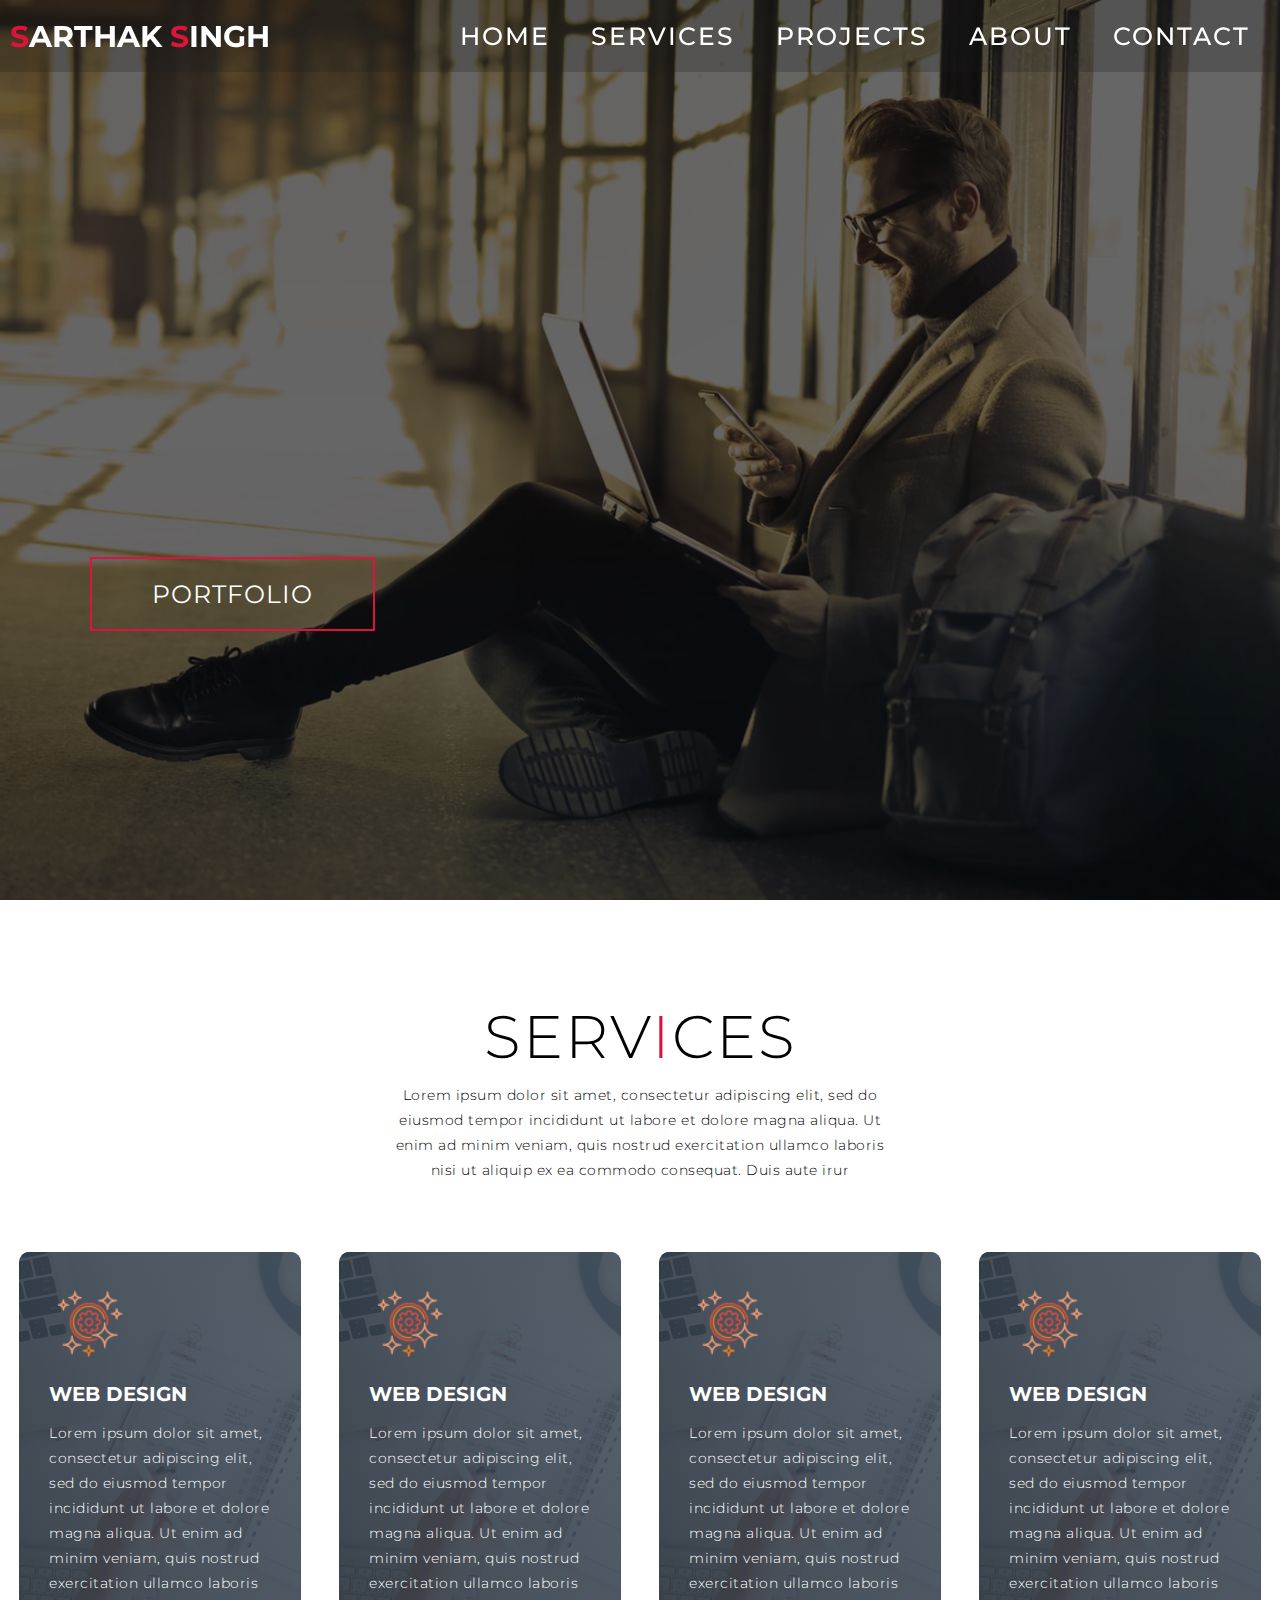
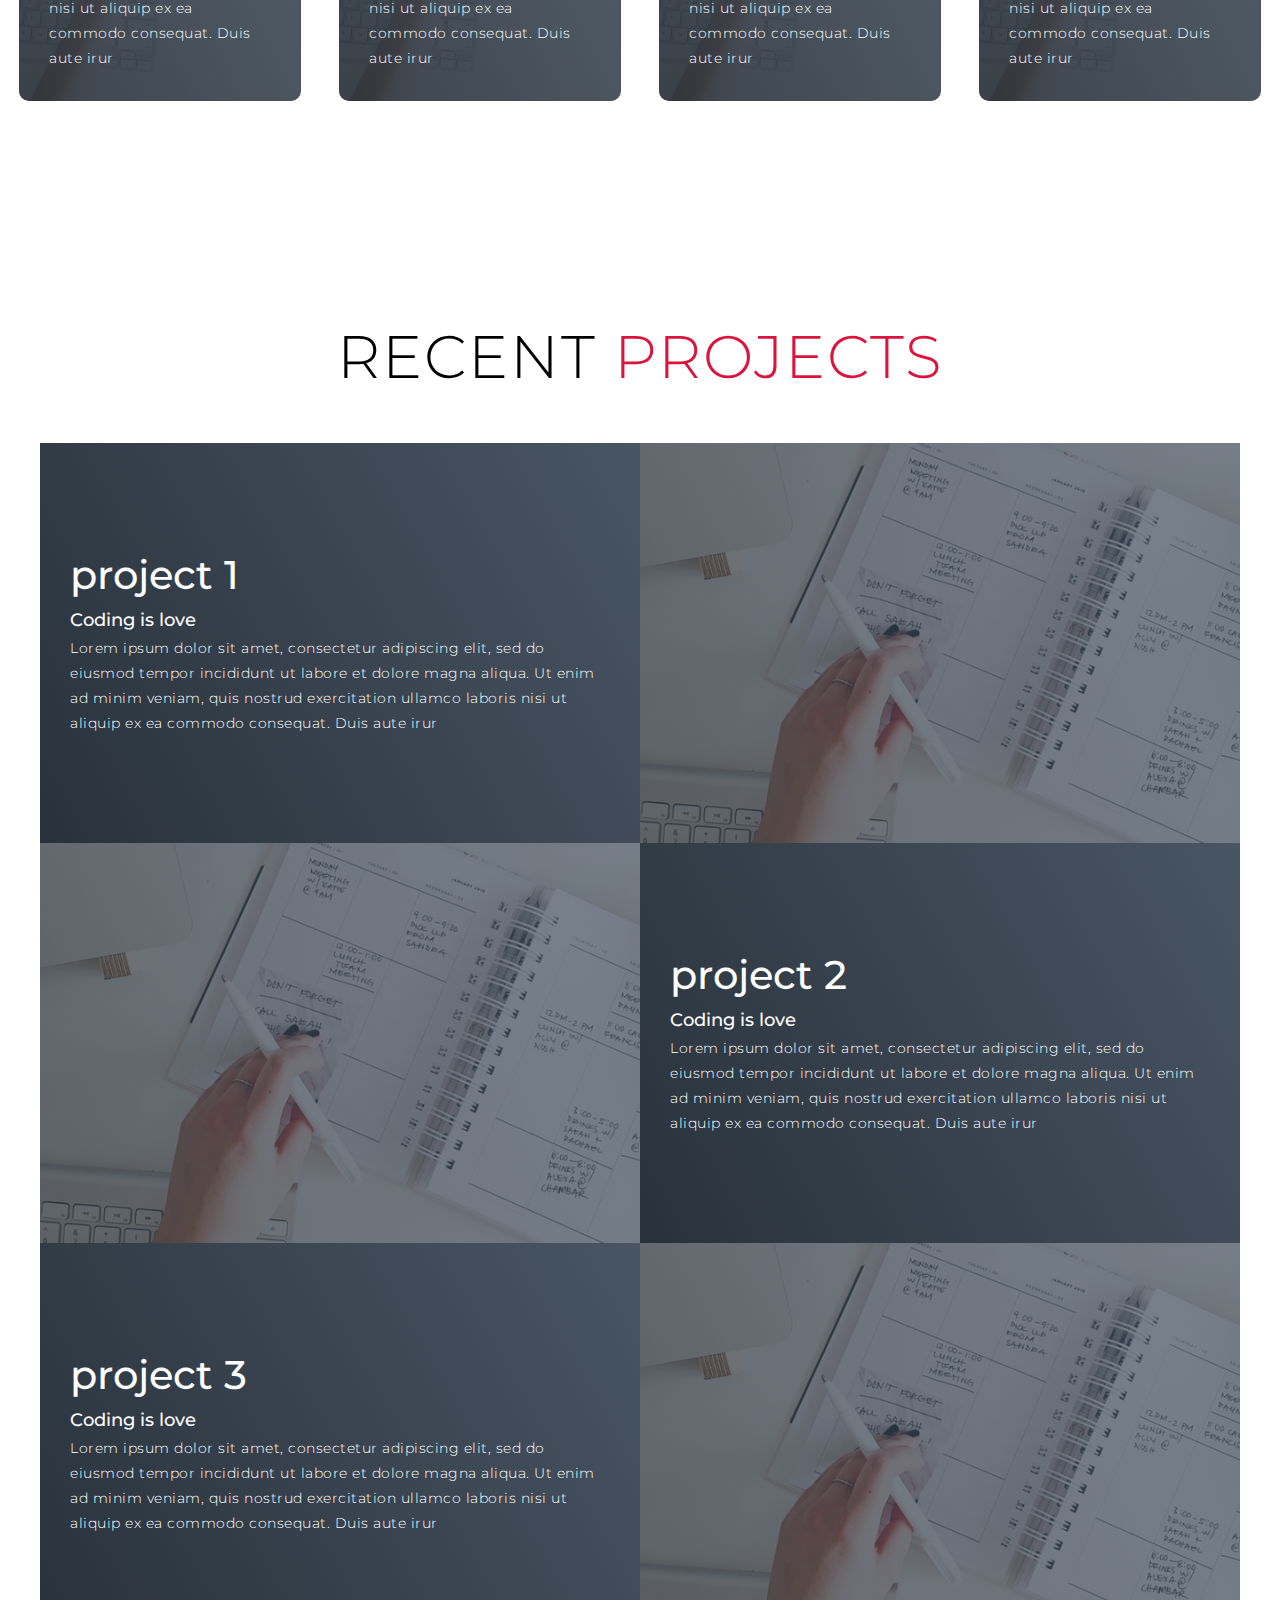
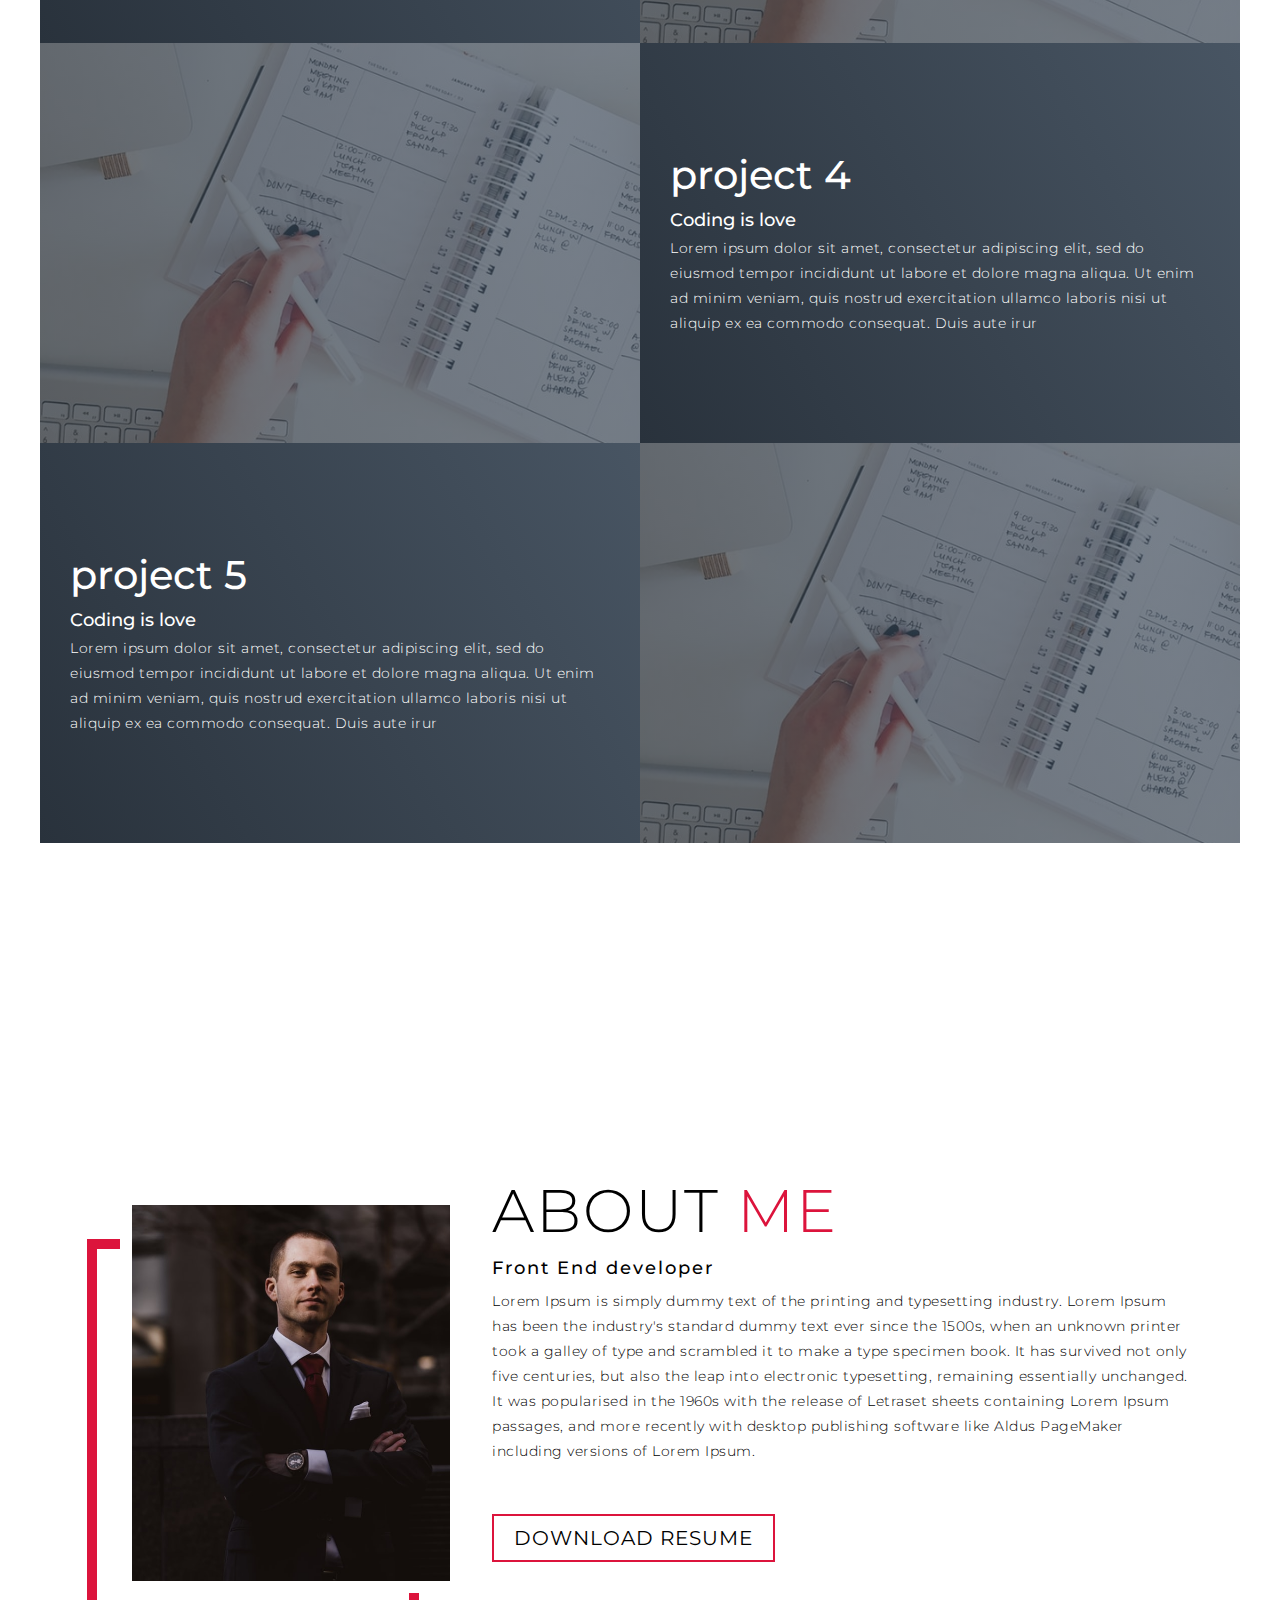
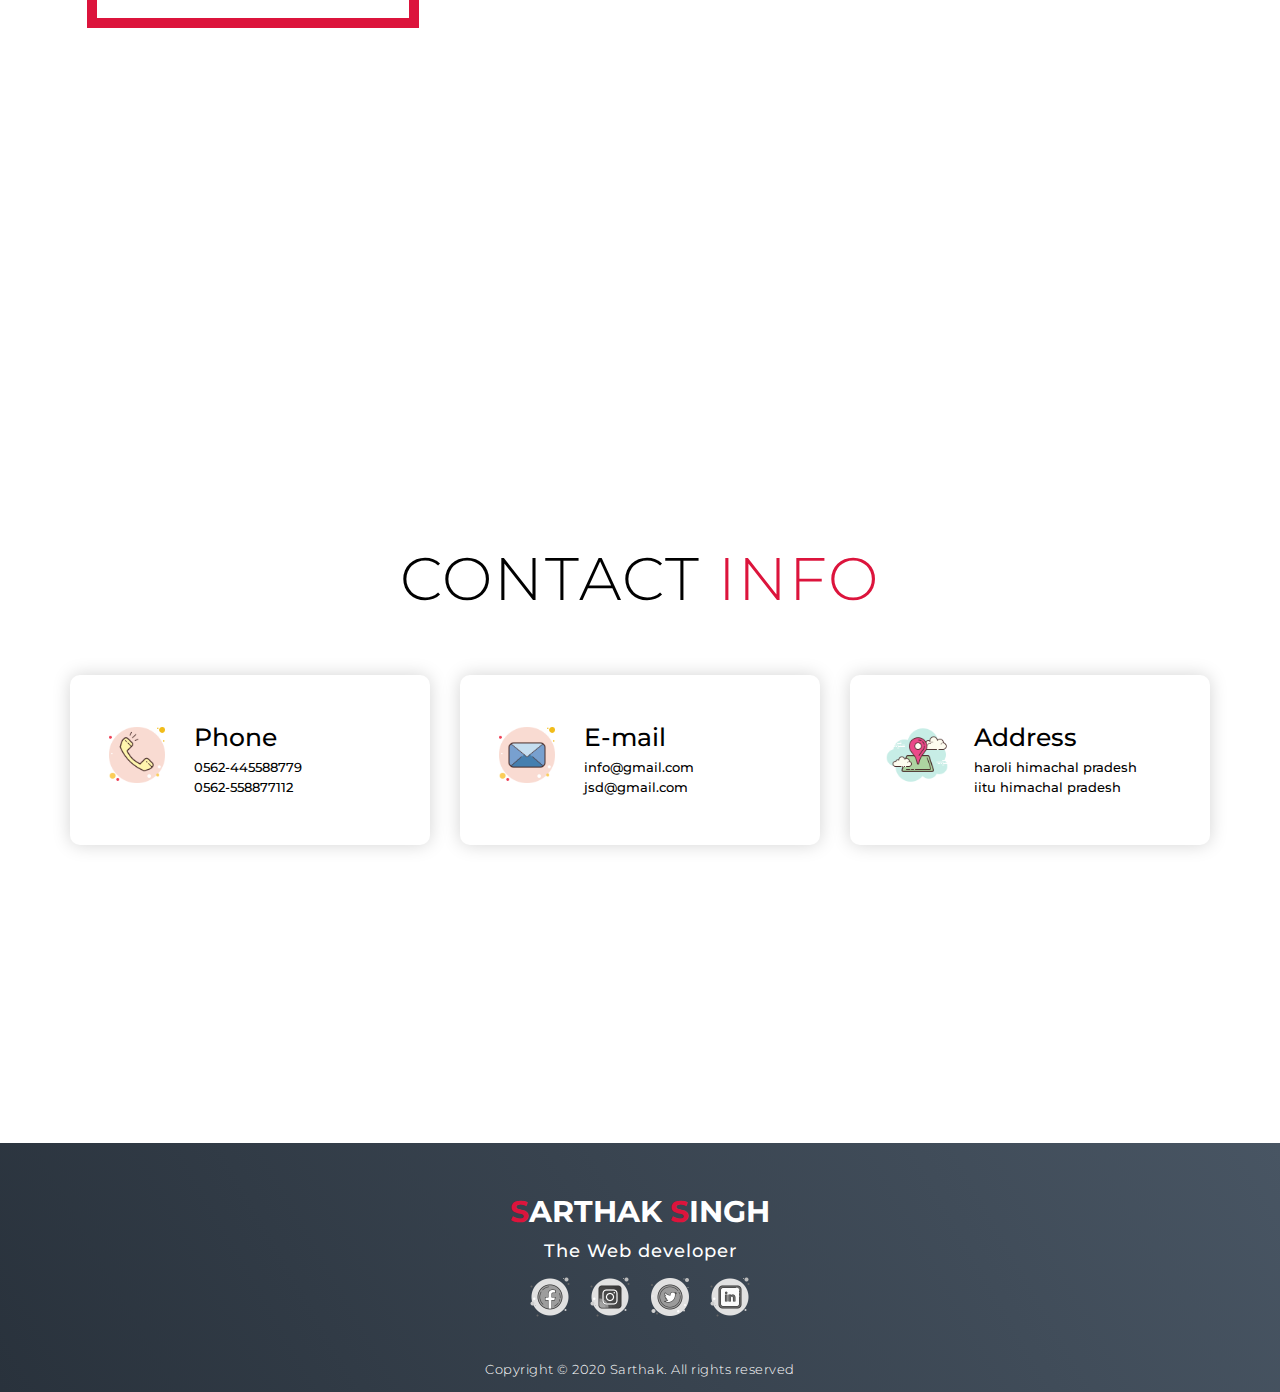
<file: index.html>
<!DOCTYPE html>
<html lang="en">

<head>
    <meta charset="UTF-8">
    <meta http-equiv="X-UA-Compatible" content="IE=edge">
    <meta name="viewport" content="width=device-width, initial-scale=1.0">
    <link rel="stylesheet" href="style.css">
    <title>My website</title>
</head>

<body>
    <!-- header -->
    <section id="header">
        <div class="header container">
            <div class="nav-bar">
                <div class="brand">
                    <a href="#hero"><h1><span>S</span>arthak <span>S</span>ingh</h1></a>
                </div>
                <div class="nav-list">
                    <div class="hamburger"><div class="bar"></div></div>
                    <ul>
                        <li><a href="#hero" data-after="Home">Home</a></li>
                        <li><a href="#services" data-after="Services">Services</a></li>
                        <li><a href="#projects" data-after="Projects">Projects</a></li>
                        <li><a href="#about" data-after="About">About</a></li>
                        <li><a href="#contact" data-after="Contact">Contact</a></li>
                    </ul>
                </div>
            </div>
        </div>
    </section>
    
     
    <!-- end header -->

    <!-- start hero section -->
    <section id="hero">
        <div class="hero container">
            <div>
                <h1>Hello, <span></span></h1>
                <h1>My Name is <span></span></h1>
                <h1>Sarthak <span></span></h1>
                <a href="#projects" type="button" class="cta">Portfolio</a>
            </div>
        </div>
    </section>

    <!-- end hero section -->

    <!-- service section -->
    <section id="services">
        <div class="services container">
            <div class="service-top">
                <h1 class="section-title">serv<span>i</span>ces</h1>
                <p>Lorem ipsum dolor sit amet, consectetur adipiscing elit, sed do eiusmod tempor incididunt ut labore
                    et dolore magna aliqua. Ut enim ad minim veniam, quis nostrud exercitation ullamco laboris nisi ut
                    aliquip ex ea commodo consequat. Duis aute irur</p>
            </div>
            <div class="service-bottom">
                <div class="service-item">
                    <div class="icon"><img src="image/icons8-tips-&-tricks-64.png" /></div>

                    <h2>Web Design</h2>
                    <p>Lorem ipsum dolor sit amet, consectetur adipiscing elit, sed do eiusmod tempor incididunt ut
                        labore
                        et dolore magna aliqua. Ut enim ad minim veniam, quis nostrud exercitation ullamco laboris nisi
                        ut
                        aliquip ex ea commodo consequat. Duis aute irur</p>
                </div>
                <div class="service-item">
                    <div class="icon"><img src="image/icons8-tips-&-tricks-64.png" /></div>

                    <h2>Web Design</h2>
                    <p>Lorem ipsum dolor sit amet, consectetur adipiscing elit, sed do eiusmod tempor incididunt ut
                        labore
                        et dolore magna aliqua. Ut enim ad minim veniam, quis nostrud exercitation ullamco laboris nisi
                        ut
                        aliquip ex ea commodo consequat. Duis aute irur</p>
                </div>

                <div class="service-item">
                    <div class="icon"><img src="image/icons8-tips-&-tricks-64.png" /></div>

                    <h2>Web Design</h2>
                    <p>Lorem ipsum dolor sit amet, consectetur adipiscing elit, sed do eiusmod tempor incididunt ut
                        labore
                        et dolore magna aliqua. Ut enim ad minim veniam, quis nostrud exercitation ullamco laboris nisi
                        ut
                        aliquip ex ea commodo consequat. Duis aute irur</p>



                </div>
                <div class="service-item">
                    <div class="icon"><img src="image/icons8-tips-&-tricks-64.png" /></div>

                    <h2>Web Design</h2>
                    <p>Lorem ipsum dolor sit amet, consectetur adipiscing elit, sed do eiusmod tempor incididunt ut
                        labore
                        et dolore magna aliqua. Ut enim ad minim veniam, quis nostrud exercitation ullamco laboris nisi
                        ut
                        aliquip ex ea commodo consequat. Duis aute irur</p>
                </div>


            </div>
    </section>
    <!-- end service section -->

    <!-- project section -->
    <section id="projects">
        <div class="project container">
            <div class="projects-header">
                <h1 class="section-title">Recent <span>Projects</span></h1>
            </div>
            <div class="all-projects">
                <div class="project-item">
                    <div class="project-info">
                        <h1> project 1</h1>
                        <h2>Coding is love</h2>
                        <p>
                            Lorem ipsum dolor sit amet, consectetur adipiscing elit, sed do eiusmod tempor incididunt ut
                            labore
                            et dolore magna aliqua. Ut enim ad minim veniam, quis nostrud exercitation ullamco laboris
                            nisi
                            ut
                            aliquip ex ea commodo consequat. Duis aute irur
                        </p>
                    </div>
                    <div class="project-img">
                        <img src="image/image1.png" alt="img">
                    </div>
                </div>
                <div class="project-item">
                    <div class="project-info">
                        <h1> project 2</h1>
                        <h2>Coding is love</h2>
                        <p>
                            Lorem ipsum dolor sit amet, consectetur adipiscing elit, sed do eiusmod tempor incididunt ut
                            labore
                            et dolore magna aliqua. Ut enim ad minim veniam, quis nostrud exercitation ullamco laboris
                            nisi
                            ut
                            aliquip ex ea commodo consequat. Duis aute irur
                        </p>
                    </div>
                    <div class="project-img">
                        <img src="image/image1.png" alt="img">
                    </div>
                </div>
                <div class="project-item">
                    <div class="project-info">
                        <h1> project 3</h1>
                        <h2>Coding is love</h2>
                        <p>
                            Lorem ipsum dolor sit amet, consectetur adipiscing elit, sed do eiusmod tempor incididunt ut
                            labore
                            et dolore magna aliqua. Ut enim ad minim veniam, quis nostrud exercitation ullamco laboris
                            nisi
                            ut
                            aliquip ex ea commodo consequat. Duis aute irur
                        </p>
                    </div>
                    <div class="project-img">
                        <img src="image/image1.png" alt="img">
                    </div>
                </div>
                <div class="project-item">
                    <div class="project-info">
                        <h1> project 4</h1>
                        <h2>Coding is love</h2>
                        <p>
                            Lorem ipsum dolor sit amet, consectetur adipiscing elit, sed do eiusmod tempor incididunt ut
                            labore
                            et dolore magna aliqua. Ut enim ad minim veniam, quis nostrud exercitation ullamco laboris
                            nisi
                            ut
                            aliquip ex ea commodo consequat. Duis aute irur
                        </p>
                    </div>
                    <div class="project-img">
                        <img src="image/image1.png" alt="img">
                    </div>
                </div>
                <div class="project-item">
                    <div class="project-info">
                        <h1> project 5</h1>
                        <h2>Coding is love</h2>
                        <p>
                            Lorem ipsum dolor sit amet, consectetur adipiscing elit, sed do eiusmod tempor incididunt ut
                            labore
                            et dolore magna aliqua. Ut enim ad minim veniam, quis nostrud exercitation ullamco laboris
                            nisi
                            ut
                            aliquip ex ea commodo consequat. Duis aute irur
                        </p>
                    </div>
                    <div class="project-img">
                        <img src="image/image1.png" alt="img">
                    </div>
                </div>
            </div>
        </div>
    </section>
    <!-- end project section -->

    <!-- about section -->
    <section id="about">
        <div class="about container">
            <div class="col-left">
                <div class="about-img">
                    <img src="image/img-2.png" alt="img">
                </div>
            </div>
            <div class="col-right">
                <h1 class="section-title">About <span>me</span></h1>
                <h2>Front End developer</h2>
                <p>Lorem Ipsum is simply dummy text of the printing and typesetting industry. Lorem Ipsum has been the
                    industry's standard dummy text ever since the 1500s, when an unknown printer took a galley of type
                    and scrambled it to make a type specimen book. It has survived not only five centuries, but also the
                    leap into electronic typesetting, remaining essentially unchanged. It was popularised in the 1960s
                    with the release of Letraset sheets containing Lorem Ipsum passages, and more recently with desktop
                    publishing software like Aldus PageMaker including versions of Lorem Ipsum.</p>
                    <a href="#" class="cta">Download Resume</a>
            </div>
        </div>

    </section>

    <!-- end about section -->

    <!-- contact section -->
    <section id="contact">
        <div class="contact container">
            <div><h1 class="section-title">contact <span>info</span></h1></div>
            <div class="contact-items">
                <div class="contact-item">
                    <div class="icon"> <img src="image/icons8-phone-100.png" alt=""></div>
                    <div class="contact-info">
                        <h1>Phone</h1>
                        <h2>0562-445588779</h2>
                        <h2>0562-558877112</h2>
                    </div>
                </div>
                <div class="contact-item">
                    <div class="icon"> <img src="image/icons8-mail-100.png" alt=""></div>
                    <div class="contact-info">
                        <h1>E-mail</h1>
                        <h2>info@gmail.com</h2>
                        <h2>jsd@gmail.com</h2>
                    </div>
                </div>
                <div class="contact-item">
                    <div class="icon"> <img src="image/icons8-address-100.png" alt=""></div>
                    <div class="contact-info">
                        <h1>Address</h1>
                        <h2>haroli himachal pradesh</h2>
                        <h2>iitu himachal pradesh</h2>
                    </div>
                </div>
            </div>
        </div>
    </section>
    <!-- end contact section -->

    <!-- footer -->
    <section id="footer">
        <div class="footer container">
            <div class="brand"><h1><span>S</span>arthak <span>S</span>ingh</h1></div>
            <h2>The Web developer</h2>
            <div class="social-icon">
                <div class="social-item">
                    <a href="#"><img src="image/icons8-facebook-100.png" alt="fb"></a>
                </div>
                <div class="social-item">
                    <a href="#"><img src="image/icons8-instagram-100.png" alt="instagram"></a>
                </div>
                <div class="social-item">
                    <a href="#"><img src="image/icons8-twitter-circled-100.png" alt="twitter"></a>
                </div>
                <div class="social-item">
                    <a href="#"><img src="image/icons8-linkedin-100.png" alt="linkedin"></a>
                </div>
            </div>

            <p>Copyright © 2020 Sarthak. All rights reserved</p>

        </div>
    </section>
    <!-- end footer -->
    <script src="app.js"></script>

</body>

</html>
</file>
<file: style.css>
@import url('https://fonts.googleapis.com/css2?family=Montserrat:wght@300;400;700&display=swap');

* {
    padding: 0;
    margin: 0;
    box-sizing: border-box;
}

html {
    font-size: 10px;
    font-family: 'montserrat', sans-serif;
    scroll-behavior: smooth;
}

a {
    text-decoration: none;
}

.container {
    min-height: 100vh;
    width: 100%;
    display: flex;
    align-items: center;
    justify-content: center;
}

img {
    height: 100%;
    width: 100%;
    object-fit: cover;
}

p {
    color: black;
    font-size: 1.4rem;
    margin-top: 5px;
    line-height: 2.5rem;
    font-weight: 300;
    letter-spacing: .05rem;
}

.section-title {
    font-size: 4rem;
    font-weight: 300;
    color: black;
    margin-bottom: 10px;
    text-transform: uppercase;
    letter-spacing: .2rem;
    text-align: center;
}

.section-title span {
    color: crimson;
}

.cta {
    display: inline-block;
    padding: 10px 30px;
    color: white;
    background-color: transparent;
    border: 2px solid crimson;
    font-size: 2rem;
    text-transform: uppercase;
    letter-spacing: .1rem;
    margin-top: 30px;
    transition: .3s ease;
    transition-property: background-color, color;
}

.cta:hover {
    color: white;
    background-color: crimson;
}

.brand h1 {
    font-size: 3rem;
    text-transform: uppercase;
    color: white;
}

.brand h1 span {
    color: crimson;
}

/* header */
#header {
    position: fixed;
    z-index: 1000;
    left: 0;
    top: 0;
    width: 100vw;
    height: auto;
}

#header .header {
    min-height: 8vh;
    background-color: rgba(31, 30, 30, 0.24);
    transition: 0.3s ease background-color;
}

#header .nav-bar {
    display: flex;
    align-items: center;
    justify-content: space-between;
    width: 100%;
    height: 100%;
    max-width: 1300px;
    padding: 0 10px;
}

#header .nav-list ul {
    list-style: none;
    position: absolute;
    background-color: rgba(31, 30, 30);
    width: 100vw;
    height: 100vh;
    left: 100%;
    top: 0;
    display: flex;
    flex-direction: column;
    justify-content: center;
    align-items: center;
    z-index: 1;
    overflow: hidden;
    transition: 0.5s ease left;
}

#header .nav-list ul.active {
    left: 0;
}

#header .nav-list ul a {
    font-size: 2.5rem;
    font-weight: 500;
    letter-spacing: .2rem;
    text-decoration: none;
    color: white;
    text-transform: uppercase;
    padding: 20px;
    display: block;
}

#header .nav-list ul a::after {
    content: attr(data-after);
    position: absolute;
    top: 50%;
    left: 50%;
    transform: translate(-50%, -50%) scale(0);
    color: rgba(240, 248, 255, 0.021);
    font-size: 13rem;
    letter-spacing: 50px;
    z-index: -1;
    transition: 0.3s ease letter-spacing;
}

#header .nav-list ul li:hover a::after {
    transform: translate(-50%, -50%) scale(1);
    letter-spacing: initial;
}

#header .nav-list ul li:hover a {
    color: crimson;
}

#header .hamburger {
    height: 60px;
    width: 60px;
    display: inline-block;
    border: 3px solid white;
    border-radius: 50%;
    position: relative;
    display: flex;
    align-items: center;
    justify-content: center;
    z-index: 100;
    cursor: pointer;
    transform: scale(0.8);
    margin-right: 20px;
}

#header .hamburger:after {
    position: absolute;
    content: '';
    height: 100%;
    width: 100%;
    border-radius: 50%;
    border: 3px solid white;
    animation: hamburger_puls 1s ease infinite;
}

#header .hamburger .bar {
    height: 2px;
    width: 30px;
    position: relative;
    background-color: white;
    z-index: -1;
}

#header .hamburger .bar::after,
#header .hamburger .bar::before {
    content: '';
    position: absolute;
    height: 100%;
    width: 100%;
    left: 0;
    background-color: white;
    transition: .3s ease;
    transition-property: top, bottom;
}

#header .hamburger .bar::after {
    top: 8px;
}

#header .hamburger .bar::before {
    bottom: 8px;
}

#header .hamburger.active .bar::before {
    bottom: 0;
}

#header .hamburger.active .bar::after {
    top: 0;
}

/* end header */

/* hero section */
#hero {
    background-image: url(image/hero-bg.png);
    background-size: cover;
    background-position: top center;
    position: relative;
    z-index: 1;
}

#hero::after {
    content: '';
    position: absolute;
    left: 0;
    top: 0;
    height: 100%;
    width: 100%;
    background-color: black;
    opacity: .6;
    z-index: -1;
}

#hero .hero {
    max-width: 1200px;
    margin: 0 auto;
    padding: 0 50px;
    justify-content: flex-start;
}

#hero h1 {
    display: block;
    width: fit-content;
    font-size: 4rem;
    position: relative;
    color: transparent;
    animation: text_reveal 1s ease forwards;
    animation-delay: 1.5s;
}

#hero h1:nth-child(1) {
    animation-delay: 1s;
}

#hero h1:nth-child(2) {
    animation-delay: 2s;
}

#hero h1:nth-child(3) {
    animation: text_reveal_name 0.5s ease forwards;
    animation-delay: 3s;
}

#hero h1 span {
    position: absolute;
    top: 0;
    left: 0;
    height: 100%;
    width: 0;
    background-color: crimson;
    animation: text_reveal_box 1s ease;
    animation-delay: 0.33s;
}

#hero h1:nth-child(1) span {
    animation-delay: 0.5s;
}

#hero h1:nth-child(2) span {
    animation-delay: 1.5s;
}

#hero h1:nth-child(3) span {
    animation-delay: 2.5s;
}

/* end hero section */

/* services section */
#services .services {
    flex-direction: column;
    text-align: center;
    max-width: 1500px;
    margin: 0 auto;
    padding: 100px 0;
}

#services .service-top {
    max-width: 500px;
    margin: 0 auto;
}

#services .section-title {
    font-size: 6rem;
    font-weight: 300;
    color: black;
    margin-bottom: 10px;
    text-transform: uppercase;
    letter-spacing: .2rem;
    text-align: center;
}

#services .section-title span {
    color: crimson;
}


#services .service-bottom {
    display: flex;
    align-items: center;
    justify-content: center;
    flex-wrap: wrap;
    margin-top: 50px;
}

#services .service-item {
    flex-basis: 80%;
    display: flex;
    align-items: flex-start;
    justify-content: center;
    flex-direction: column;
    padding: 30px;
    border-radius: 10px;
    background-image: url(image/image1.png);
    background-size: cover;
    margin: 10px 5%;
    position: relative;
    z-index: 1;
    overflow: hidden;
}

#services .service-item::after {
    content: '';
    position: absolute;
    left: 0;
    top: 0;
    height: 100%;
    width: 100%;
    background-image: linear-gradient(60deg, #29323c 0%, #485563 100%);
    opacity: 0.9;
    z-index: -1;
}

#services .service-bottom .icon {
    height: 80px;
    width: 80px;
    margin-bottom: 20px;
}

#services .service-item h2 {
    font-size: 2rem;
    color: white;
    margin-bottom: 10px;
    text-transform: uppercase;
}

#services .service-item p {
    color: white;
    text-align: left;
}


/* services section ends */

/* project section */
#projects .project {
    flex-direction: column;
    max-width: 1200px;
    margin: 0 auto;
    padding: 100px 0;
}

#projects .projects-header h1 {
    margin-bottom: 50px;

}

#projects .all-projects {
    display: flex;
    align-items: center;
    justify-content: center;
    flex-direction: column;
}

#projects .project-item {
    display: flex;
    align-items: center;
    justify-content: center;
    flex-direction: column;
    width: 80%;
    margin: 20px auto;
    overflow: hidden;
    border-radius: 10px;
}

#projects .project-info {
    padding: 30px;
    flex-basis: 50%;
    height: 100%;
    display: flex;
    align-items: flex-start;
    justify-content: center;
    flex-direction: column;
    background-image: linear-gradient(60deg, #29323c 0%, #485563 100%);
    color: white;
}

#projects .project-info h1 {
    font-size: 4rem;
    font-weight: 500;
}

#projects .project-info h2 {
    font-size: 1.8rem;
    font-weight: 500;
    margin-top: 10px;
}

#projects .project-info p {
    color: white;
}

#projects .project-img {
    flex-basis: 50%;
    height: 300px;
    overflow: hidden;
    position: relative;
}

#projects .project-img::after {
    content: '';
    position: absolute;
    left: 0;
    top: 0;
    height: 100%;
    width: 100%;
    background-image: linear-gradient(60deg, #29323c 0%, #485563 100%);
    opacity: 0.7;
}

#projects .project-img img {
    transition: .3s ease transform;
}

#projects .project-item:hover .project-img img {
    transform: scale(1.1);
}

/* end project section */

/* about section */
#about .about {
    flex-direction: column-reverse;
    text-align: center;
    max-width: 1200px;
    margin: 0 auto;
    padding: 100px 20px;
}

#about .col-left {
    width: 250px;
    height: 360px;
}

#about .col-right {
    width: 100%;
}

#about .col-right h2 {
    font-size: 1.8rem;
    font-weight: 500;
    letter-spacing: .2rem;
    margin-bottom: 10px;
}

#about .col-right p {
    margin-bottom: 20px;
}

#about .col-right .cta {
    color: black;
    margin-bottom: 50px;
    padding: 10px 20px;
    font-size: 2rem;
}

#about .col-left .about-img {
    height: 100%;
    width: 100%;
    position: relative;
    border: 12px solid white;
}

#about .col-left .about-img::after {
    content: '';
    position: absolute;
    left: -33px;
    top: 19px;
    height: 98%;
    width: 98%;
    border: 7px solid crimson;
    z-index: -1;
}

/* end about section */

/* contact section */
#contact .contact {
    flex-direction: column;
    max-width: 1200px;
    margin: 0 auto;
}

#contact .contact-items {
    width: 400px;
}

#contact .contact-item {
    width: 80%;
    padding: 20px;
    text-align: center;
    border-radius: 10px;
    padding: 30px;
    margin: 30px;
    display: flex;
    justify-content: center;
    align-items: center;
    flex-direction: column;
    box-shadow: 0px 0px 18px 0 #0000002c;
    transition: 0.3s ease box-shadow;
}

#contact .contact-item:hover {
    box-shadow: 0px 0px 5px 0 #0000002c;
}

#contact .icon {
    width: 70px;
    margin: 0 auto;
    margin-bottom: 10px;
}

#contact .contact-info h1 {
    font-size: 2.5rem;
    font-weight: 500;
    margin-bottom: 5px;
}

#contact .contact-info h2 {
    font-size: 1.3rem;
    line-height: 2rem;
    font-weight: 500;
}

/* end contact section */

/* footer */
#footer {
    background-image: linear-gradient(60deg, #29323c 0%, #485563 100%);
}

#footer .footer {
    min-height: 200px;
    flex-direction: column;
    padding-top: 50px;
    padding-bottom: 10px;
}

#footer h2 {
    color: white;
    font-weight: 500;
    font-size: 1.8rem;
    letter-spacing: .1rem;
    margin-top: 10px;
    margin-bottom: 10px;
}

#footer .social-icon {
    display: flex;
    margin-bottom: 30px;
}

#footer .social-item {
    height: 50px;
    width: 50px;
    margin: 0 5px;
}

#footer .social-item img {
    filter: grayscale(1);
    transition: 0.3s ease filter;
}

#footer .social-item:hover img {
    filter: grayscale(0);
}

#footer p {
    color: white;
    font-size: 1.3rem;
}

/* end footer */

/*keyframe start*/
@keyframes hamburger_puls {
    0% {
        opacity: 1;
        transform: scale(1);
    }

    100% {
        opacity: 0;
        transform: scale(1.4);
    }
}

@keyframes text_reveal_box {
    50% {
        width: 100%;
        left: 0;
    }

    100% {
        width: 0%;
        left: 100%;
    }
}

@keyframes text_reveal {
    100% {
        color: white;
    }

}

@keyframes text_reveal_name {
    100% {
        color: crimson;
        font-weight: 500px;
    }
}

/*keyframe close*/

/* media quary for tablet */
@media only screen and (min-width:768px) {
    .cta {
        font-size: 2.5rem;
        padding: 20px 60px;
    }

    h1.section-title {
        font-size: 6rem;
    }

    /* hero */
    #hero h1 {
        font-size: 7rem;
    }

    /* end hero */

    /* service section */
    #services .service-bottom .service-item {
        flex-basis: 45%;
        margin: 2.5%;
    }

    /* end service section */

    /* project */
    #projects .project-item {
        flex-direction: row;
    }

    #projects .project-item:nth-child(even) {
        flex-direction: row-reverse;
    }

    #projects .project-item {
        height: 400px;
        margin: 0;
        width: 100%;
        border-radius: 0;
    }

    #projects .all-projects .project-info {
        height: 100%;
    }

    #projects .all-projects .project-img {
        height: 100%;
    }

    /* end project */

    /* about */
    #about .about {
        flex-direction: row;
    }

    #about .col-left {
        width: 600px;
        height: 400px;
        padding-left: 60px;
    }

    #about .about .col-left .about-img::after {
        left: -45px;
        top: 34px;
        height: 98%;
        width: 98%;
        border: 10px solid crimson;
    }

    #about .col-right {
        text-align: left;
        padding: 30px;
    }

    #about .col-right h1 {
        text-align: left;
    }

    /* end about */

    /* contact */
    #contact .contact {
        flex-direction: column;
        padding: 100px 0;
        align-items: center;
        justify-content: center;
        min-width: 20vh;
    }

    #contact .contact-items {
        width: 100%;
        display: flex;
        flex-direction: row;
        justify-content: space-evenly;
        margin: 0;
       
    }

    #contact .contact-item {
        width: 30%;
        margin: 0;
        margin-top: 50px;
        flex-direction: row;
    }

    #contact .contact-item .icon {
        height: 100px;
        width: 100px;
    }

    #contact .contact-item .icon img {
        object-fit: contain;
    }

    #contact .contact-item .contact-info {
        width: 100%;
        text-align: left;
        padding-left: 20px;
    }

    /* end contact */
}

/* end media quary for tablet */

/* media query for desktop */
@media only screen and (min-width:1200px) {

    /* header */
    #header .hamburger {
        display: none;
    }

    #header .nav-list ul {
        position: initial;
        display: block;
        height: auto;
        width: fit-content;
        background-color: transparent;
    }

    #header .nav-list ul li{
        display: inline-block;
    }
    #header ,.nav-list ul li a{
        font-size: 0.5rem;
    }
    #header .nav-list ul a::after {
        display: none;
    }

    /* end header */
    #services .service-bottom .service-item {
        flex-basis: 22%;
        margin: 1.5%;
    }


}

/*end media query for desktop */
</file>
